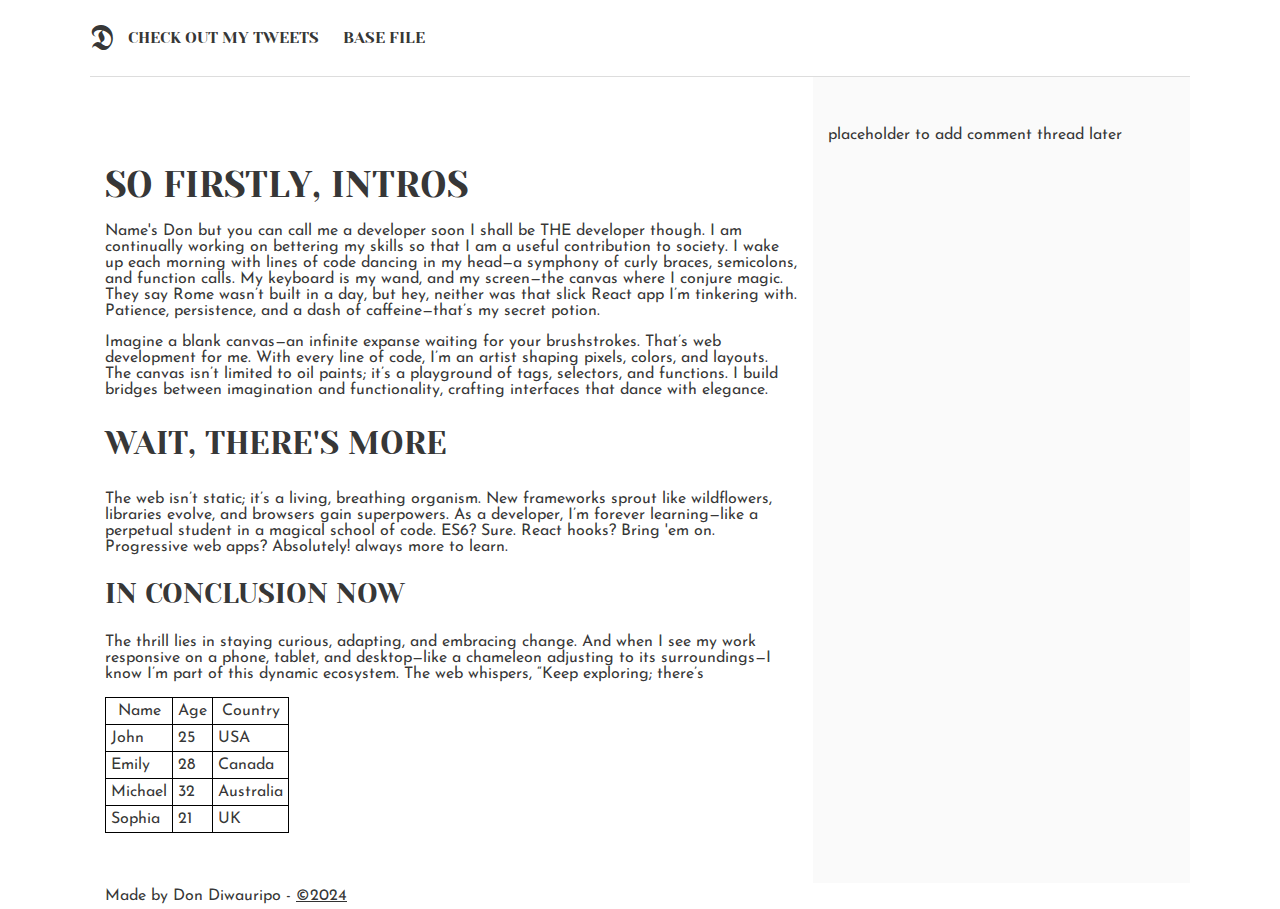
<file: index.html>
<!DOCTYPE html>
<html lang="en">

<head>
    <meta charset="UTF-8">
    <meta name="viewport" content="width=device-width, initial-scale=1.0">
    <title>I love Web Dev(Basic CSS)</title>
    <link rel="stylesheet" href="css_basic/base.css">
    <link rel="stylesheet" href="css_basic/styles.css">

    <style>
        table, th, td {
            border: 1px solid black;
            border-collapse: collapse;
            padding: 5px;
        }
    </style>
</head>

<body class="works_on_smartphone">
    <header>
        <ul>
            <ul>
                <li class="logo">&#120175;</li>
                <li>
                    <a href="index.html">CHECK OUT MY TWEETS</a>
                </li>
                <li>
                    <a href="base.html">BASE FILE</a>
                </li>
            </ul>
        </ul>
    </header>
    <main>
        <article>
            <a href="https://i.ibb.co/gTDZZT8/ALX-Logo-07.png" title="ALX Logo"></a>
            <h1>SO FIRSTLY, INTROS</h1>
            <p>Name's Don but you can call me a developer soon I shall be THE developer though. I am continually working
                on
                bettering my skills so that I am a useful contribution to society. I wake up each morning with lines of
                code
                dancing
                in my head—a symphony of curly braces, semicolons, and function calls. My keyboard is my wand, and my
                screen—the
                canvas where I conjure magic. They say Rome wasn’t built in a day, but hey, neither was that slick React
                app
                I’m
                tinkering with. Patience, persistence, and a dash of caffeine—that’s my secret potion.</p>

            <p>Imagine a blank canvas—an infinite expanse waiting for your brushstrokes. That’s web development for me.
                With
                every
                line of code, I’m an artist shaping pixels, colors, and layouts. The canvas isn’t limited to oil paints;
                it’s a
                playground of tags, selectors, and functions. I build bridges between imagination and functionality,
                crafting
                interfaces that dance with elegance.</p>

            <h2>WAIT, THERE'S MORE</h2><br>
            <p>The web isn’t static; it’s a living, breathing organism. New frameworks sprout like wildflowers,
                libraries
                evolve,
                and browsers gain superpowers. As a developer, I’m forever learning—like a perpetual student in a
                magical
                school of
                code. ES6? Sure. React hooks? Bring 'em on. Progressive web apps? Absolutely!
                always more to learn.</p>

            <h3>IN CONCLUSION NOW</h3><br>
            <p>
                The thrill lies in staying curious,
                adapting, and embracing change. And when I see my work responsive on a phone, tablet, and desktop—like a
                chameleon
                adjusting to its surroundings—I know I’m part of this dynamic ecosystem. The web whispers, “Keep
                exploring;
                there’s
            </p>
            <table>
                <thead>
                    <th>
                        Name
                    </th>
                    <th>
                        Age
                    </th>
                    <th>
                        Country
                    </th>
                </thead>
                <tbody>
                    <tr>
                        <td>John</td>
                        <td>25</td>
                        <td>USA</td>
                    </tr>
                    <tr>
                        <td>Emily</td>
                        <td>28</td>
                        <td>Canada</td>
                    </tr>
                    <tr>
                        <td>Michael</td>
                        <td>32</td>
                        <td>Australia</td>
                    </tr>
                    <tr>
                        <td>Sophia</td>
                        <td>21</td>
                        <td>UK</td>
                    </tr>
                </tbody>
            </table>
        </article>
        <aside>
            placeholder to add comment thread later
        </aside>
    </main>
    <footer>
        Made by Don Diwauripo - <a href="don.co.zw" target="_blank">&copy;2024</a>
    </footer>
</body>

</html>
</file>
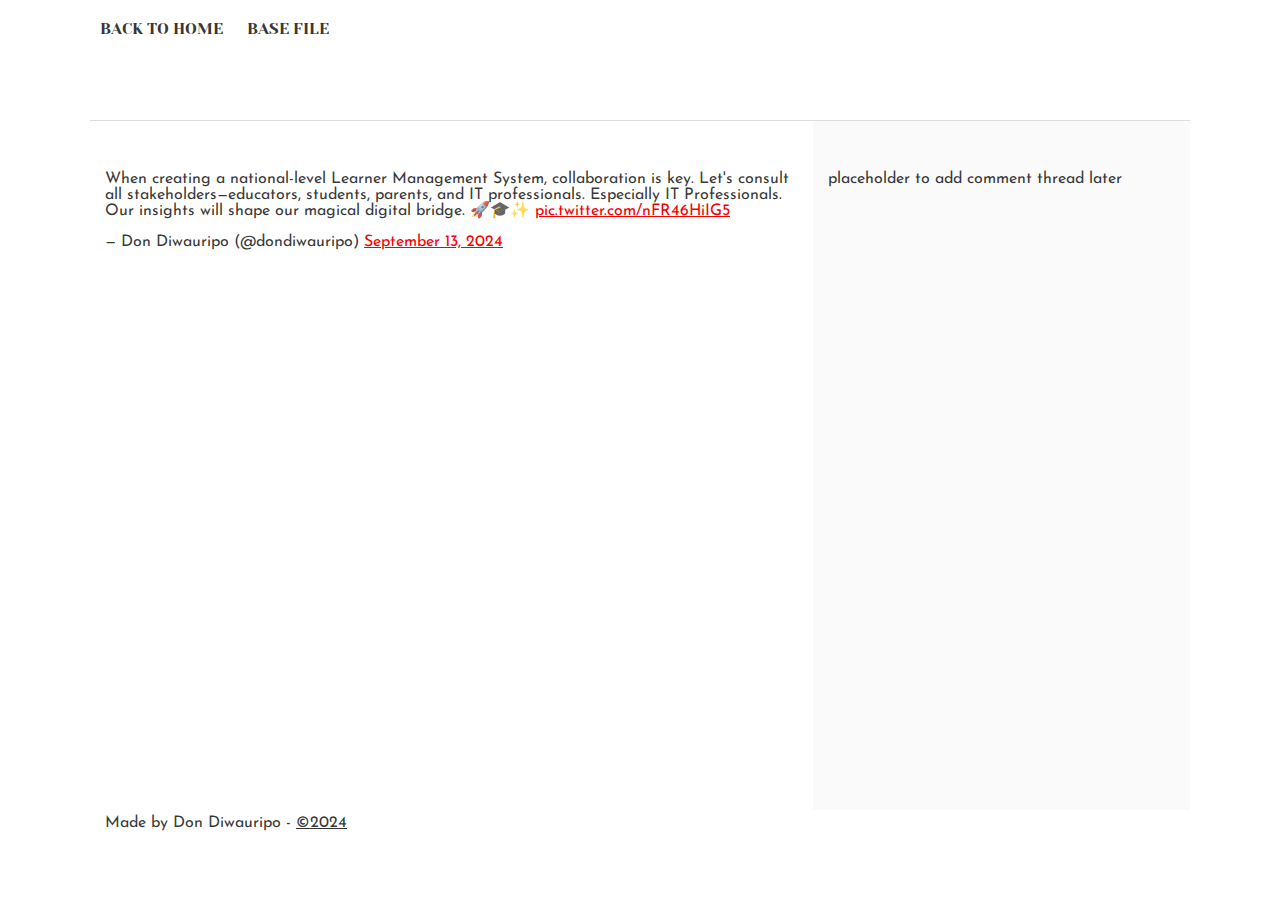
<file: tweets.html>
<!DOCTYPE html>
<html lang="en">

<head>
    <meta charset="UTF-8">
    <meta name="viewport" content="width=device-width, initial-scale=1.0">
    <title>Tweets File</title>
    <link rel="stylesheet" href="css_basic/base.css">
    <link rel="stylesheet" href="css_basic/styles.css">
</head>

<body>
    <header>
        <ul>
            <li>
                <a href="index.html">BACK TO HOME</a>
            </li>
            <li>
                <a href="base.html">BASE FILE</a>
            </li>
        </ul>
    </header>
    <main>
        <article>
            <blockquote class="twitter-tweet">
                <p lang="en" dir="ltr">When creating a national-level Learner Management System, collaboration is key.
                    Let&#39;s
                    consult all stakeholders—educators, students, parents, and IT professionals. Especially IT
                    Professionals.
                    Our insights will shape our magical digital bridge. 🚀🎓✨ <a
                        href="https://t.co/nFR46HiIG5">pic.twitter.com/nFR46HiIG5</a></p>&mdash; Don Diwauripo
                (@dondiwauripo)
                <a href="https://twitter.com/dondiwauripo/status/1834584379433066651?ref_src=twsrc%5Etfw">September 13,
                    2024</a>
            </blockquote>
        </article>
        <aside>
            placeholder to add comment thread later
        </aside>
    </main>
    <footer>
        Made by Don Diwauripo - <a href="don.co.zw" target="_blank">&copy;2024</a>
        <script async src="https://platform.twitter.com/widgets.js" charset="utf-8"></script>
    </footer>
</body>

</html>
</file>
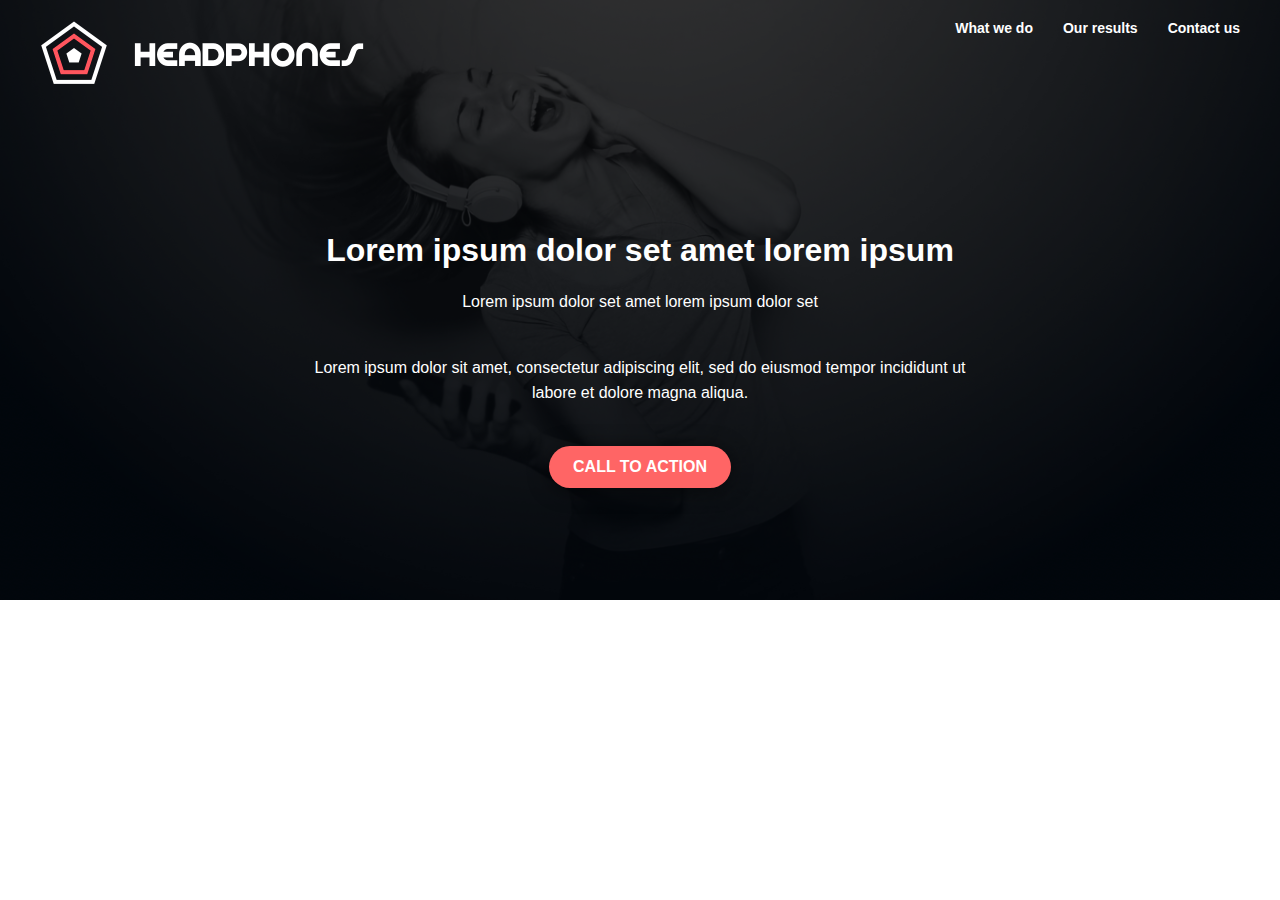
<file: headphones/0-index.html>
<!DOCTYPE html>
<html lang="en">

<head>
    <meta charset="UTF-8">
    <meta name="viewport" content="width=device-width, initial-scale=1.0">
    <title>Document</title>
    <link rel="stylesheet" href="0-styles.css">
</head>

<body>

    <section class="hero">
        <div class="hero-background">
            <img class="hero-image" src="images/headphones_hero_1.jpg" alt="Hero Background Image">
            <div class="hero-overlay"></div>
        </div>

        <div class="hero-content">
            <h1>Lorem ipsum dolor set amet lorem ipsum</h1>
            <p>Lorem ipsum dolor set amet lorem ipsum dolor set</p>
            <p>Lorem ipsum dolor sit amet, consectetur adipiscing elit, sed do eiusmod tempor incididunt ut labore et
                dolore magna aliqua.</p>
            <a href="#" class="btn-cta">CALL TO ACTION</a>
        </div>

        <header class="hero-header">
            <div class="logo">
                <img src="images/logo_headphones.png" alt="Logo Icon">
            </div>
            <nav class="hero-nav">
                <a href="#whatwedo">What we do</a>
                <a href="#ourresults">Our results</a>
                <a href="#contactus">Contact us</a>
            </nav>
        </header>
    </section>
</body>
</html>
</file>
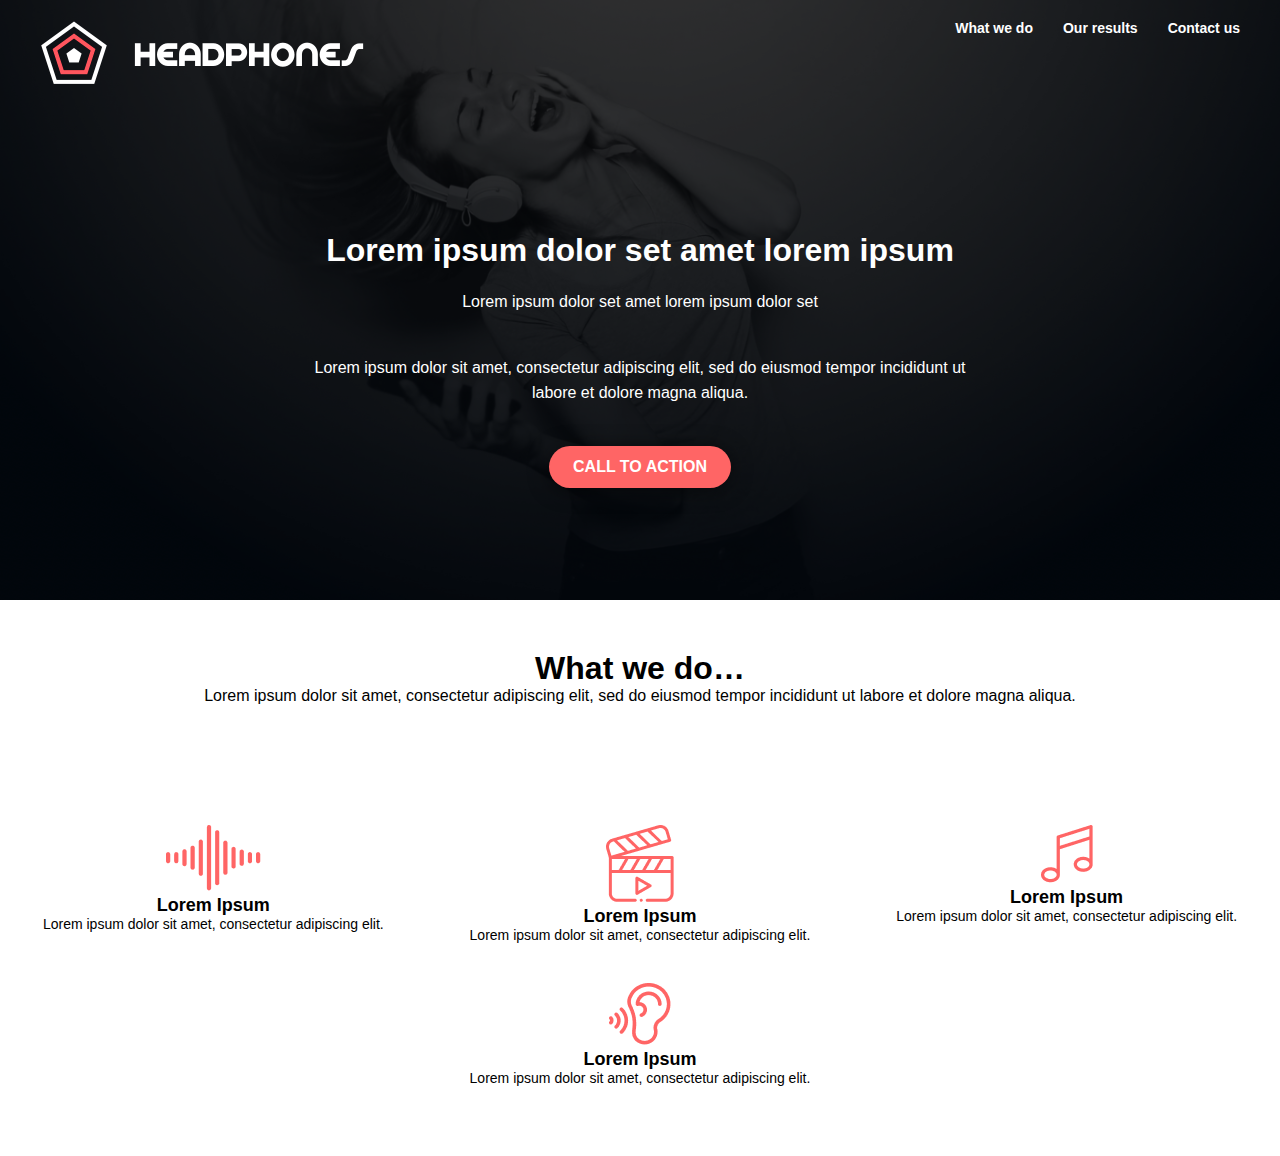
<file: headphones/1-index.html>
<!DOCTYPE html>
<html lang="en">

<head>
    <meta charset="UTF-8">
    <meta name="viewport" content="width=device-width, initial-scale=1.0">
    <title>Document</title>
    <link rel="stylesheet" href="1-styles.css">
</head>

<body>

    <section class="hero">
        <div class="hero-background">
            <img class="hero-image" src="images/headphones_hero_1.jpg" alt="Hero Background Image">
            <div class="hero-overlay"></div>
        </div>

        <div class="hero-content">
            <h1>Lorem ipsum dolor set amet lorem ipsum</h1>
            <p>Lorem ipsum dolor set amet lorem ipsum dolor set</p>
            <p>Lorem ipsum dolor sit amet, consectetur adipiscing elit, sed do eiusmod tempor incididunt ut labore et
                dolore magna aliqua.</p>
            <a href="#" class="btn-cta">CALL TO ACTION</a>
        </div>

        <header class="hero-header">
            <div class="logo">
                <img src="images/logo_headphones.png" alt="Logo Icon">
            </div>
            <nav class="hero-nav">
                <a href="#whatwedo">What we do</a>
                <a href="#ourresults">Our results</a>
                <a href="#contactus">Contact us</a>
            </nav>
        </header>
    </section>

    <!-- What We Do Section -->
    <section class="what-we-do">
        <h2>What we do…</h2>
        <p>Lorem ipsum dolor sit amet, consectetur adipiscing elit, sed do eiusmod tempor incididunt ut labore et dolore
            magna aliqua.</p>
    </section>

    <!-- Icons Section -->
    <section class="icons-section">
        <div class="icon">
            <img src="images/sound-frecuency.png" alt="Sound Frequency Icon">
            <h3>Lorem Ipsum</h3>
            <p>Lorem ipsum dolor sit amet, consectetur adipiscing elit.</p>
        </div>
        <div class="icon">
            <img src="images/video.png" alt="Video Icon">
            <h3>Lorem Ipsum</h3>
            <p>Lorem ipsum dolor sit amet, consectetur adipiscing elit.</p>
        </div>
        <div class="icon">
            <img src="images/music.png" alt="Music Icon">
            <h3>Lorem Ipsum</h3>
            <p>Lorem ipsum dolor sit amet, consectetur adipiscing elit.</p>
        </div>
        <div class="icon">
            <img src="images/hearing.png" alt="Hearing Icon">
            <h3>Lorem Ipsum</h3>
            <p>Lorem ipsum dolor sit amet, consectetur adipiscing elit.</p>
        </div>
    </section>
</body>
</html>
</file>
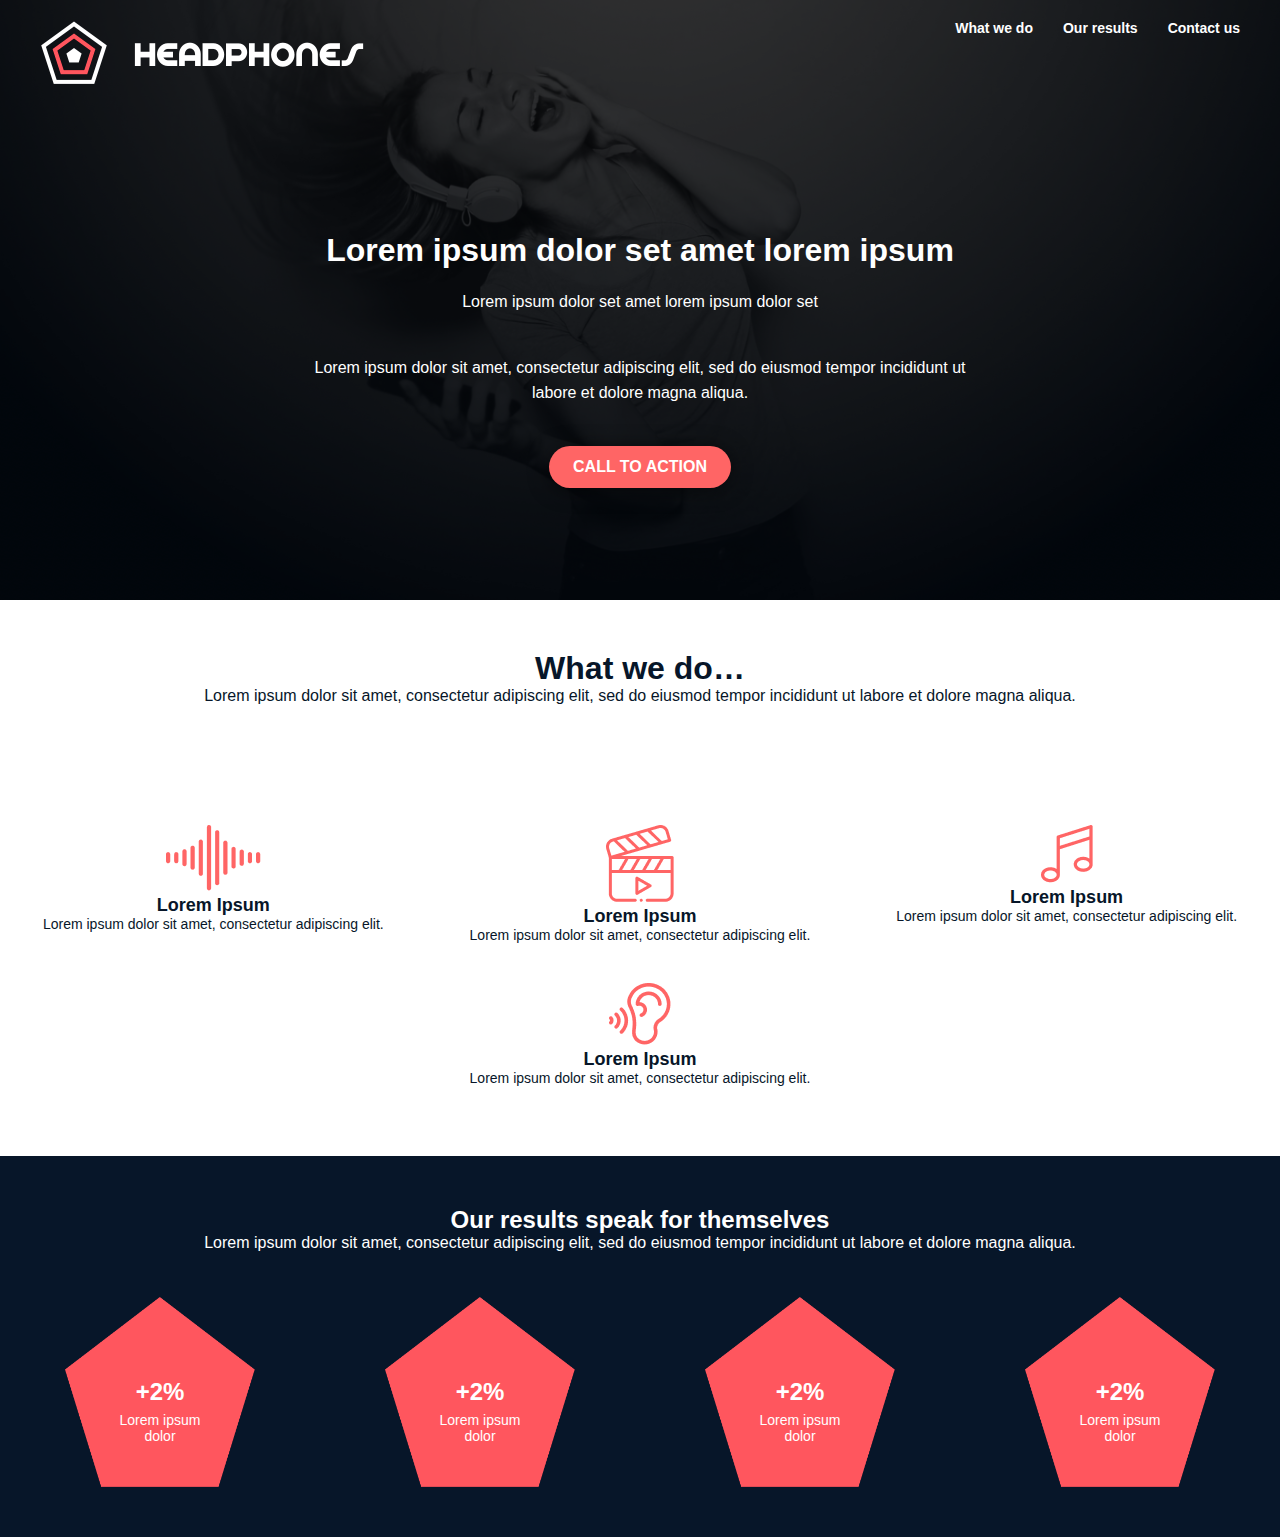
<file: headphones/2-index.html>
<!DOCTYPE html>
<html lang="en">

<head>
    <meta charset="UTF-8">
    <meta name="viewport" content="width=device-width, initial-scale=1.0">
    <title>Document</title>
    <link rel="stylesheet" href="2-styles.css">
</head>

<body>

    <section class="hero">
        <div class="hero-background">
            <img class="hero-image" src="images/headphones_hero_1.jpg" alt="Hero Background Image">
            <div class="hero-overlay"></div>
        </div>

        <div class="hero-content">
            <h1>Lorem ipsum dolor set amet lorem ipsum</h1>
            <p>Lorem ipsum dolor set amet lorem ipsum dolor set</p>
            <p>Lorem ipsum dolor sit amet, consectetur adipiscing elit, sed do eiusmod tempor incididunt ut labore et
                dolore magna aliqua.</p>
            <a href="#" class="btn-cta">CALL TO ACTION</a>
        </div>

        <header class="hero-header">
            <div class="logo">
                <img src="images/logo_headphones.png" alt="Logo Icon">
            </div>
            <nav class="hero-nav">
                <a href="#whatwedo">What we do</a>
                <a href="#ourresults">Our results</a>
                <a href="#contactus">Contact us</a>
            </nav>
        </header>
    </section>

    <!-- What We Do Section -->
    <section class="what-we-do">
        <h2>What we do…</h2>
        <p>Lorem ipsum dolor sit amet, consectetur adipiscing elit, sed do eiusmod tempor incididunt ut labore et dolore
            magna aliqua.</p>
    </section>

    <!-- Icons Section -->
    <section class="icons-section">
        <div class="icon">
            <img src="images/sound-frecuency.png" alt="Sound Frequency Icon">
            <h3>Lorem Ipsum</h3>
            <p>Lorem ipsum dolor sit amet, consectetur adipiscing elit.</p>
        </div>
        <div class="icon">
            <img src="images/video.png" alt="Video Icon">
            <h3>Lorem Ipsum</h3>
            <p>Lorem ipsum dolor sit amet, consectetur adipiscing elit.</p>
        </div>
        <div class="icon">
            <img src="images/music.png" alt="Music Icon">
            <h3>Lorem Ipsum</h3>
            <p>Lorem ipsum dolor sit amet, consectetur adipiscing elit.</p>
        </div>
        <div class="icon">
            <img src="images/hearing.png" alt="Hearing Icon">
            <h3>Lorem Ipsum</h3>
            <p>Lorem ipsum dolor sit amet, consectetur adipiscing elit.</p>
        </div>
    </section>

    <!-- Results Section -->
    <section class="results-section">
        <h2>Our results speak for themselves</h2>
        <p>Lorem ipsum dolor sit amet, consectetur adipiscing elit, sed do eiusmod tempor incididunt ut labore et dolore
            magna aliqua.</p>
        <div class="result-pentagons">
            <div class="pentagon">
                <img src="images/pentagone.png" alt="Pentagon 1"> 
                <div class="text-container">
                    <h3>+2%</h3>
                    <p>Lorem ipsum dolor</p>
                </div>
            </div>
            <div class="pentagon">
                <img src="images/pentagone.png" alt="Pentagon 1"> 
                <div class="text-container">
                    <h3>+2%</h3>
                    <p>Lorem ipsum dolor</p>
                </div>
            </div>
            <div class="pentagon">
                <img src="images/pentagone.png" alt="Pentagon 1">
                <div class="text-container">
                    <h3>+2%</h3>
                    <p>Lorem ipsum dolor</p>
                </div>
            </div>
            <div class="pentagon">
                <img src="images/pentagone.png" alt="Pentagon 1"> 
                <div class="text-container">
                    <h3>+2%</h3>
                    <p>Lorem ipsum dolor</p>
                </div>
            </div>
        </div>
    </section>
</body>
</html>
</file>
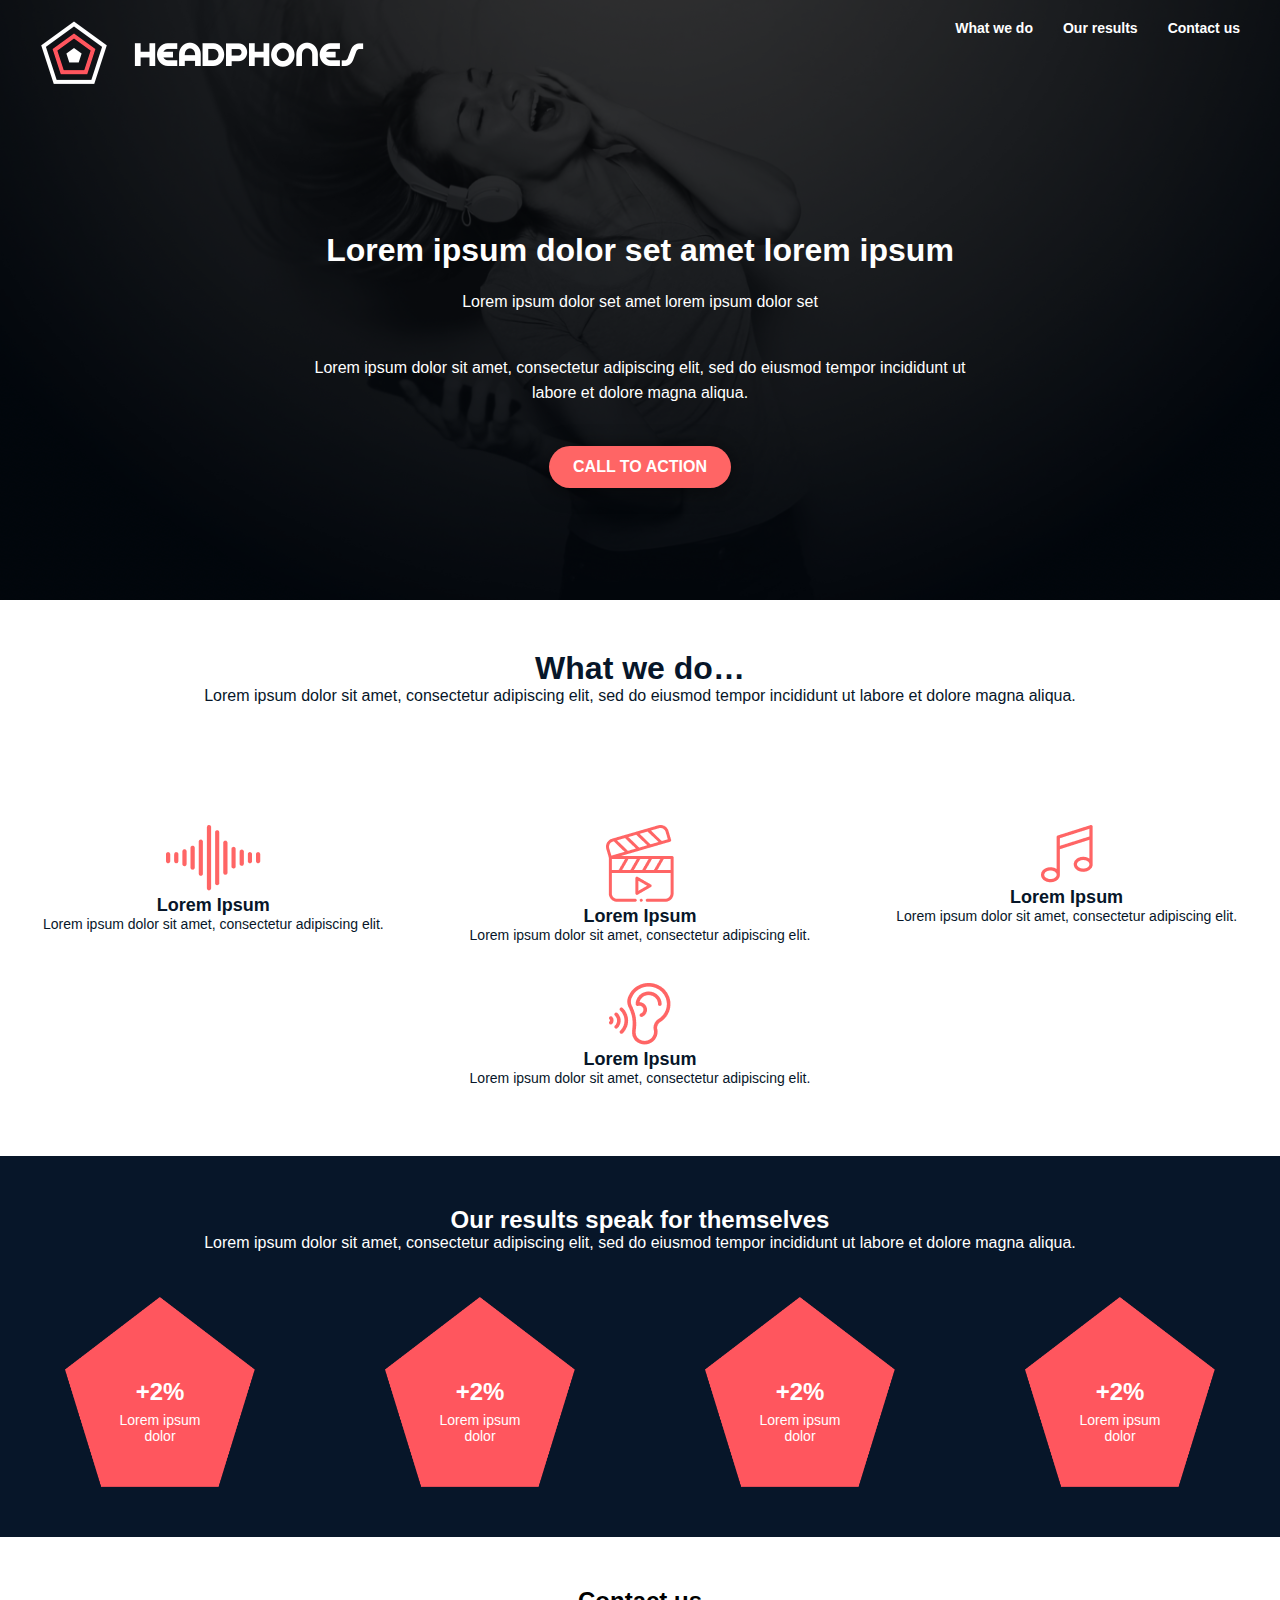
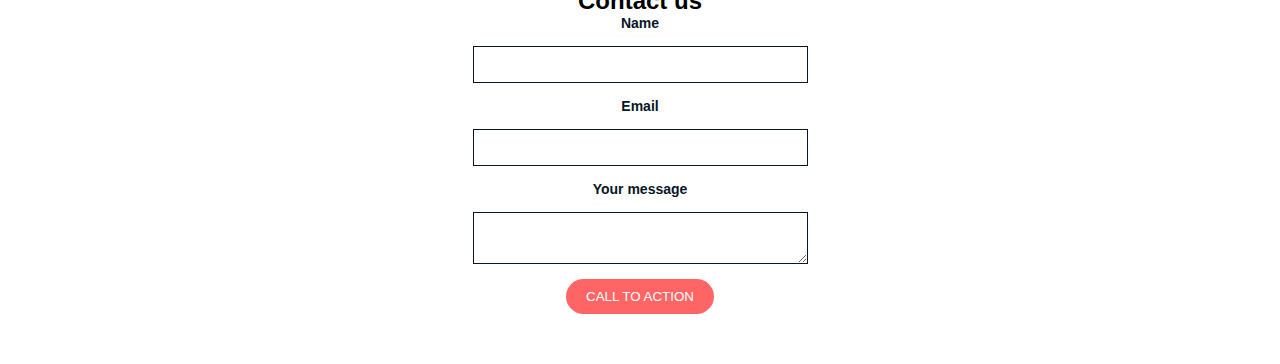
<file: headphones/3-index.html>
<!DOCTYPE html>
<html lang="en">

<head>
    <meta charset="UTF-8">
    <meta name="viewport" content="width=device-width, initial-scale=1.0">
    <title>Document</title>
    <link rel="stylesheet" href="3-styles.css">
</head>

<body>

    <section class="hero">
        <div class="hero-background">
            <img class="hero-image" src="images/headphones_hero_1.jpg" alt="Hero Background Image">
            <div class="hero-overlay"></div>
        </div>

        <div class="hero-content">
            <h1>Lorem ipsum dolor set amet lorem ipsum</h1>
            <p>Lorem ipsum dolor set amet lorem ipsum dolor set</p>
            <p>Lorem ipsum dolor sit amet, consectetur adipiscing elit, sed do eiusmod tempor incididunt ut labore et
                dolore magna aliqua.</p>
            <a href="#" class="btn-cta">CALL TO ACTION</a>
        </div>

        <header class="hero-header">
            <div class="logo">
                <img src="images/logo_headphones.png" alt="Logo Icon">
            </div>
            <nav class="hero-nav">
                <a href="#whatwedo">What we do</a>
                <a href="#ourresults">Our results</a>
                <a href="#contactus">Contact us</a>
            </nav>
        </header>
    </section>

    <!-- What We Do Section -->
    <section class="what-we-do">
        <h2>What we do…</h2>
        <p>Lorem ipsum dolor sit amet, consectetur adipiscing elit, sed do eiusmod tempor incididunt ut labore et dolore
            magna aliqua.</p>
    </section>

    <!-- Icons Section -->
    <section class="icons-section">
        <div class="icon">
            <img src="images/sound-frecuency.png" alt="Sound Frequency Icon">
            <h3>Lorem Ipsum</h3>
            <p>Lorem ipsum dolor sit amet, consectetur adipiscing elit.</p>
        </div>
        <div class="icon">
            <img src="images/video.png" alt="Video Icon">
            <h3>Lorem Ipsum</h3>
            <p>Lorem ipsum dolor sit amet, consectetur adipiscing elit.</p>
        </div>
        <div class="icon">
            <img src="images/music.png" alt="Music Icon">
            <h3>Lorem Ipsum</h3>
            <p>Lorem ipsum dolor sit amet, consectetur adipiscing elit.</p>
        </div>
        <div class="icon">
            <img src="images/hearing.png" alt="Hearing Icon">
            <h3>Lorem Ipsum</h3>
            <p>Lorem ipsum dolor sit amet, consectetur adipiscing elit.</p>
        </div>
    </section>

    <!-- Results Section -->
    <section class="results-section">
        <h2>Our results speak for themselves</h2>
        <p>Lorem ipsum dolor sit amet, consectetur adipiscing elit, sed do eiusmod tempor incididunt ut labore et dolore
            magna aliqua.</p>
        <div class="result-pentagons">
            <div class="pentagon">
                <img src="images/pentagone.png" alt="Pentagon 1"> 
                <div class="text-container">
                    <h3>+2%</h3>
                    <p>Lorem ipsum dolor</p>
                </div>
            </div>
            <div class="pentagon">
                <img src="images/pentagone.png" alt="Pentagon 1"> 
                <div class="text-container">
                    <h3>+2%</h3>
                    <p>Lorem ipsum dolor</p>
                </div>
            </div>
            <div class="pentagon">
                <img src="images/pentagone.png" alt="Pentagon 1">
                <div class="text-container">
                    <h3>+2%</h3>
                    <p>Lorem ipsum dolor</p>
                </div>
            </div>
            <div class="pentagon">
                <img src="images/pentagone.png" alt="Pentagon 1"> 
                <div class="text-container">
                    <h3>+2%</h3>
                    <p>Lorem ipsum dolor</p>
                </div>
            </div>
        </div>
    </section>

    <!-- Contact Us Section -->
    <section class="contact-us">
        <h2>Contact us</h2>
        <form>
            <label for="name">Name</label>
            <input type="text" id="name" name="name">
            <label for="email">Email</label>
            <input type="email" id="email" name="email">
            <label for="message">Your message</label>
            <textarea id="message" name="message"></textarea>
            <button type="submit">CALL TO ACTION</button>
        </form>
    </section>

</body>
</html>
</file>
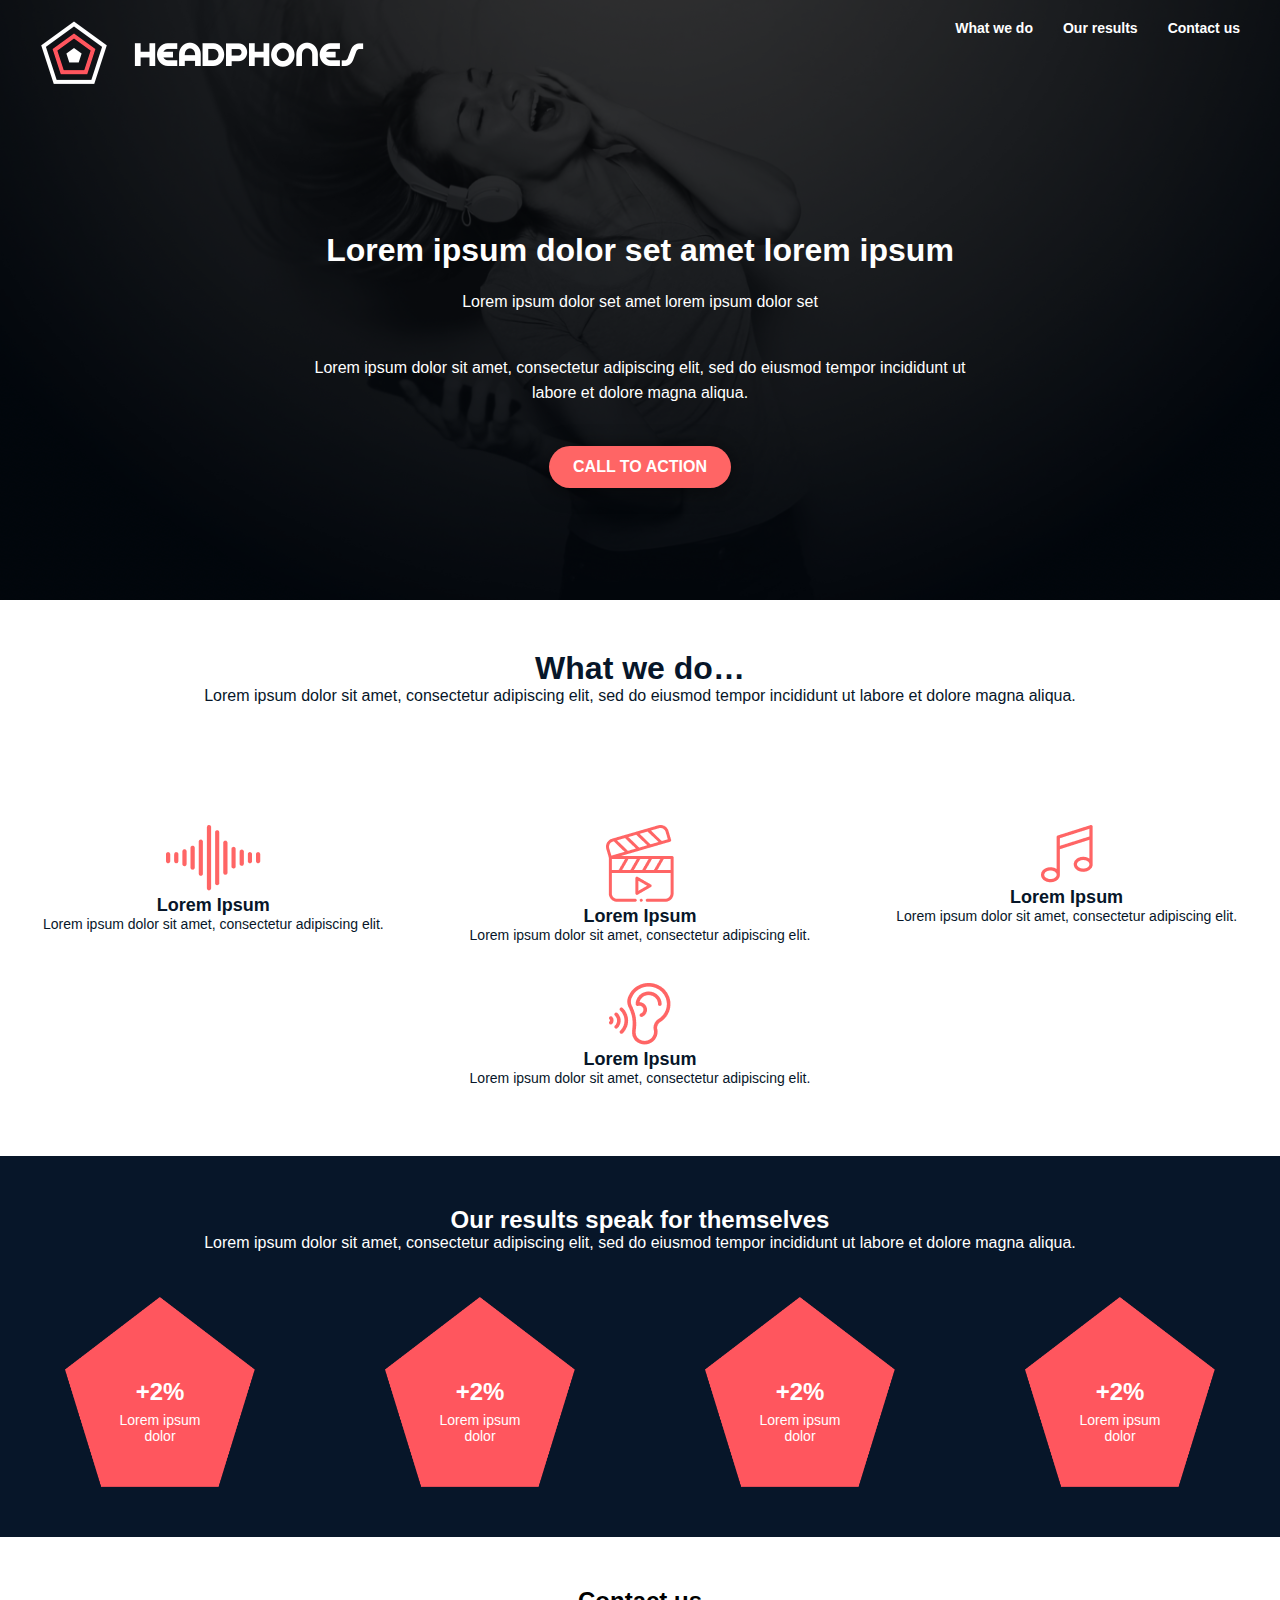
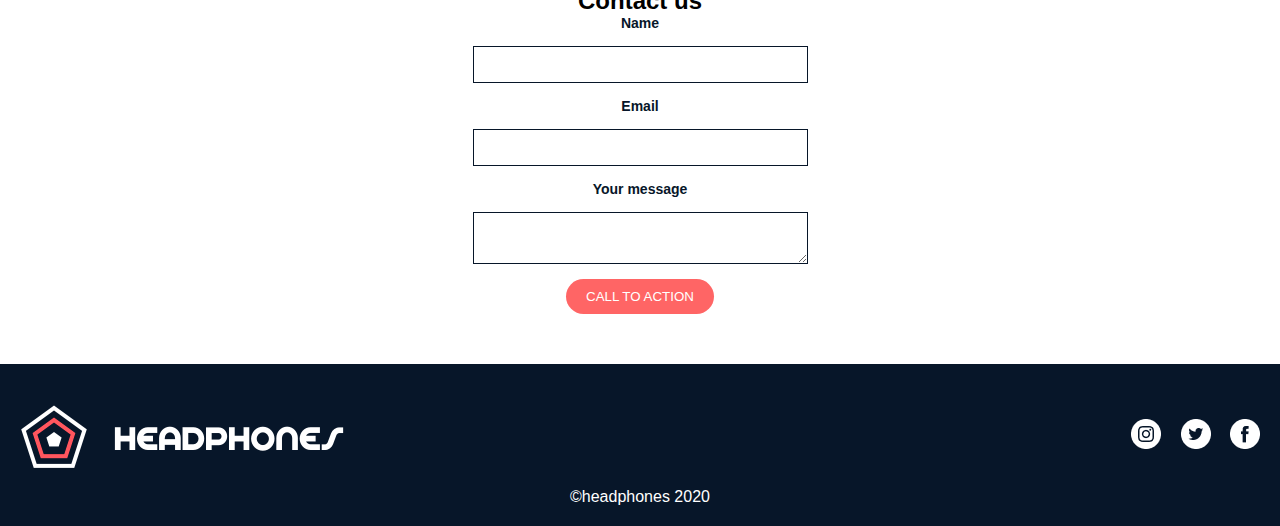
<file: headphones/4-index.html>
<!DOCTYPE html>
<html lang="en">

<head>
    <meta charset="UTF-8">
    <meta name="viewport" content="width=device-width, initial-scale=1.0">
    <title>Document</title>
    <link rel="stylesheet" href="4-styles.css">
</head>

<body>

    <section class="hero">
        <div class="hero-background">
            <img class="hero-image" src="images/headphones_hero_1.jpg" alt="Hero Background Image">
            <div class="hero-overlay"></div>
        </div>

        <div class="hero-content">
            <h1>Lorem ipsum dolor set amet lorem ipsum</h1>
            <p>Lorem ipsum dolor set amet lorem ipsum dolor set</p>
            <p>Lorem ipsum dolor sit amet, consectetur adipiscing elit, sed do eiusmod tempor incididunt ut labore et
                dolore magna aliqua.</p>
            <a href="#" class="btn-cta">CALL TO ACTION</a>
        </div>

        <header class="hero-header">
            <div class="logo">
                <img src="images/logo_headphones.png" alt="Logo Icon">
            </div>
            <nav class="hero-nav">
                <a href="#whatwedo">What we do</a>
                <a href="#ourresults">Our results</a>
                <a href="#contactus">Contact us</a>
            </nav>
        </header>
    </section>

    <!-- What We Do Section -->
    <section class="what-we-do">
        <h2>What we do…</h2>
        <p>Lorem ipsum dolor sit amet, consectetur adipiscing elit, sed do eiusmod tempor incididunt ut labore et dolore
            magna aliqua.</p>
    </section>

    <!-- Icons Section -->
    <section class="icons-section">
        <div class="icon">
            <img src="images/sound-frecuency.png" alt="Sound Frequency Icon">
            <h3>Lorem Ipsum</h3>
            <p>Lorem ipsum dolor sit amet, consectetur adipiscing elit.</p>
        </div>
        <div class="icon">
            <img src="images/video.png" alt="Video Icon">
            <h3>Lorem Ipsum</h3>
            <p>Lorem ipsum dolor sit amet, consectetur adipiscing elit.</p>
        </div>
        <div class="icon">
            <img src="images/music.png" alt="Music Icon">
            <h3>Lorem Ipsum</h3>
            <p>Lorem ipsum dolor sit amet, consectetur adipiscing elit.</p>
        </div>
        <div class="icon">
            <img src="images/hearing.png" alt="Hearing Icon">
            <h3>Lorem Ipsum</h3>
            <p>Lorem ipsum dolor sit amet, consectetur adipiscing elit.</p>
        </div>
    </section>

    <!-- Results Section -->
    <section class="results-section">
        <h2>Our results speak for themselves</h2>
        <p>Lorem ipsum dolor sit amet, consectetur adipiscing elit, sed do eiusmod tempor incididunt ut labore et dolore
            magna aliqua.</p>
        <div class="result-pentagons">
            <div class="pentagon">
                <img src="images/pentagone.png" alt="Pentagon 1"> 
                <div class="text-container">
                    <h3>+2%</h3>
                    <p>Lorem ipsum dolor</p>
                </div>
            </div>
            <div class="pentagon">
                <img src="images/pentagone.png" alt="Pentagon 1"> 
                <div class="text-container">
                    <h3>+2%</h3>
                    <p>Lorem ipsum dolor</p>
                </div>
            </div>
            <div class="pentagon">
                <img src="images/pentagone.png" alt="Pentagon 1">
                <div class="text-container">
                    <h3>+2%</h3>
                    <p>Lorem ipsum dolor</p>
                </div>
            </div>
            <div class="pentagon">
                <img src="images/pentagone.png" alt="Pentagon 1"> 
                <div class="text-container">
                    <h3>+2%</h3>
                    <p>Lorem ipsum dolor</p>
                </div>
            </div>
        </div>
    </section>

    <!-- Contact Us Section -->
    <section class="contact-us">
        <h2>Contact us</h2>
        <form>
            <label for="name">Name</label>
            <input type="text" id="name" name="name">
            <label for="email">Email</label>
            <input type="email" id="email" name="email">
            <label for="message">Your message</label>
            <textarea id="message" name="message"></textarea>
            <button type="submit">CALL TO ACTION</button>
        </form>
    </section>

    <!-- Footer Section -->
    <footer>
        <div class="footer-content">
            <div class="logo">
                <img src="images/logo_headphones.png" alt="Logo">
            </div>
            <div class="social-icons">
                <img src="images/social/Instagram_White.png" alt="Instagram Icon">
                <img src="images/social/Twitter_White.png" alt="Twitter Icon">
                <img src="images/social/Facebook_White.png" alt="Facebook Icon">
            </div>
        </div>
        <p>©headphones 2020</p>
    </footer>
</body>
</html>
</file>
<file: css_basic/base.css>
/* Importing webfonts */
/* (If you're learning CSS, you should disregard that) */

@import url(https://fonts.googleapis.com/css?family=Yeseva+One);
@import url(https://fonts.googleapis.com/css?family=Josefin+Sans:400,700,700italic,400italic);


/* CSS reset rules */

html, body {
	height: 100%;
	min-height: 100%;
}
html, body, div, span, applet, object, iframe,
h1, h2, h3, h4, h5, h6, p, blockquote, pre,
a, abbr, acronym, address, big, cite, code,
del, dfn, img, ins, kbd, q, s, samp,
small, strike, sub, sup, tt, var,
b, u, i, center,
dl, dt, dd,
fieldset, form, label, legend,
table, caption, tbody, tfoot, thead, tr, th, td,
article, aside, canvas, details, embed, 
figure, figcaption, footer, header, hgroup, 
menu, nav, output, ruby, section, summary,
time, mark, audio, video {
	margin: 0;
	padding: 0;
	border: 0;
	font-size: 100%;
	font: inherit;
	vertical-align: baseline;
}
/* HTML5 display-role reset for older browsers */
article, aside, details, figcaption, figure, 
footer, header, hgroup, menu, nav, section {
	display: block;
}
body {
	line-height: 1;
}
blockquote, q {
	quotes: none;
}
blockquote:before, blockquote:after,
q:before, q:after {
	content: '';
	content: none;
}
table {
	border-collapse: collapse;
	border-spacing: 0;
}


/* Fonts and colors */

body {
	font-family: 'Josefin Sans', serif;
	color: rgba(0, 0, 0, 0.8);
}
h1, h2, h3, h4, h5, h6, header {
	font-family: 'Yeseva One', sans-serif;
}
article {
}
header {
	border-bottom: 1px solid rgb(221,221,221);
	transition: border-bottom-color 1s ease;
}
header a {
	color: rgba(0, 0, 0, 0.8);
}
aside {
	background: #FAFAFA;
}
aside p {
	border: 1px solid #bbb;
	background: #ddd;
	color: black;
}
footer a {
	color: rgba(0, 0, 0, 0.8);
}
a {
	color: #F80002;
}


/* Positioning and margins */

@media (min-width: 1100px) {
	body {
		width: 1100px;
		margin: 0 auto;
	}
}

article {
	padding: 50px 15px;
}
article > *:first-child {
	margin-top: 0;
}
aside {
	padding: 50px 15px;
}
header .right {
	float: right;
	margin: 0 10px 15px;
}


/* Header */
header {
	padding: 20px 0;
	height: 80px;
}
header ul {
	list-style: none;
	margin: 0;
	padding: 0;
}
header li {
	display: inline;
	vertical-align:middle;
}
header li:first-child {
	margin: 0;
}
header li a {
	margin: 0 10px;
}
header li.logo {
	font-size: 36px;
}
header a {
	text-decoration: none;
}


/* Aside */

aside p {
	border-radius: 10px;
	padding: 20px 20px;
}


/* Footer */

footer {
	padding: 5px 15px;
	height: 80px;
}


/* Text styles and margins */

p {
	margin-bottom: 15px;
}
h1 {
	font-size: 36px;
	margin: 40px 0 20px;
}
h2 {
	font-size: 32px;
	margin: 30px 0 15px;
}
h3 {
	font-size: 28px;
	margin: 25px 0 10px;
}
h4 {
	font-size: 20px;
	font-weight: bold;
	margin: 20px 0 10px;
}
h5 {
	font-size: 18px;
	font-weight: bold;
	margin: 15px 0 10px;
}
h6 {
	font-weight: bold;
	margin: 5px 0;
}

@media (max-width: 800px) {
  body.works_on_smartphone {
  	display: block;
  }
  body.works_on_smartphone main {
  	display: block;
  }
  header .right {
  	float: none;
  }
}
</file>
<file: css_basic/styles.css>
body, main {
    display: flex;
}

body {
    flex-direction: column;
}

main {
    flex-direction: row;
    flex: auto;
}

article {
    flex: 2;
    overflow-y: auto;
}

aside {
    flex: 1;
    overflow-y: auto;
}
</file>
<file: headphones/0-styles.css>
/* Container to center content */
.container {
    max-width: var(--max-width);
    margin: 0 auto;
    padding: 0 15px;
}

/* Links hover effect */
a:hover, a:active {
    color: var(--primary-color);
}

/* Responsive Styles */
@media screen and (max-width: 480px) {
    .icons-section, .result-pentagons {
        flex-direction: column;
        align-items: center;
    }

    .nav-menu {
        flex-direction: column;
        gap: 10px;
    }
}

/* General Styles */
* {
    margin: 0;
    padding: 0;
    box-sizing: border-box;
}

body {
    font-family: 'Source Sans Pro', sans-serif;
}

/* Hero Section */
.hero {
    position: relative;
    width: 100%;
    height: 600px;
    overflow: hidden;
    display: flex;
    flex-direction: column;
    justify-content: center;
    align-items: center;
    color: white;
}

.hero-background {
    position: absolute;
    width: 100%;
    height: 100%;
    overflow: hidden;
}

.hero-image {
    width: 100%;
    height: 100%;
    object-fit: cover;
    position: absolute;
    top: 0;
    left: 0;
}

.hero-overlay {
    position: absolute;
    width: 100%;
    height: 100%;
    background: linear-gradient(0deg, black 0%, black 100%),
                radial-gradient(circle, rgba(41, 48, 60, 0) 0%, #071629 100%);
    opacity: 0.7;
}

/* Hero Content */
.hero-content {
    position: relative;
    text-align: center;
    z-index: 2;
    max-width: 700px;
    padding: 0 20px;
}

.hero-content h1 {
    font-size: 32px;
    font-weight: 700;
    margin-top: 120px;
    margin-bottom: 20px;
}

.hero-content p {
    font-size: 16px;
    font-weight: 400;
    line-height: 1.6;
    margin-bottom: 40px;
}

.btn-cta {
    display: inline-block;
    padding: 12px 24px;
    background-color: #FF6565;
    color: white;
    font-weight: 700;
    text-decoration: none;
    border-radius: 22px;
    box-shadow: 0px 2px 20px rgba(0, 0, 0, 0.5);
    transition: background-color 0.3s;
}

.btn-cta:hover {
    background-color: #FF3B3B;
}

/* Hero Header (Logo and Navigation) */
.hero-header {
    position: absolute;
    top: 20px;
    width: 100%;
    display: flex;
    justify-content: space-between;
    padding: 0 40px;
    z-index: 3;
}

.logo {
    display: flex;
    align-items: center;
}

.logo img {
    width: 100%;
    height: 100%;
    margin-right: 10px;
}

.hero-nav {
    display: flex;
    gap: 30px;
}

.hero-nav a {
    color: white;
    font-size: 14px;
    font-weight: 700;
    text-decoration: none;
    transition: color 0.3s;
}

.hero-nav a:hover {
    color: #FF6565;
}
</file>
<file: headphones/1-styles.css>
/* Container to center content */
.container {
    max-width: var(--max-width);
    margin: 0 auto;
    padding: 0 15px;
}

/* Links hover effect */
a:hover, a:active {
    color: var(--primary-color);
}

/* Responsive Styles */
@media screen and (max-width: 480px) {
    .icons-section, .result-pentagons {
        flex-direction: column;
        align-items: center;
    }

    .nav-menu {
        flex-direction: column;
        gap: 10px;
    }
}

/* General Styles */
* {
    margin: 0;
    padding: 0;
    box-sizing: border-box;
}

body {
    font-family: 'Source Sans Pro', sans-serif;
}

/* Hero Section */
.hero {
    position: relative;
    width: 100%;
    height: 600px;
    overflow: hidden;
    display: flex;
    flex-direction: column;
    justify-content: center;
    align-items: center;
    color: white;
}

.hero-background {
    position: absolute;
    width: 100%;
    height: 100%;
    overflow: hidden;
}

.hero-image {
    width: 100%;
    height: 100%;
    object-fit: cover;
    position: absolute;
    top: 0;
    left: 0;
}

.hero-overlay {
    position: absolute;
    width: 100%;
    height: 100%;
    background: linear-gradient(0deg, black 0%, black 100%),
                radial-gradient(circle, rgba(41, 48, 60, 0) 0%, #071629 100%);
    opacity: 0.7;
}

/* Hero Content */
.hero-content {
    position: relative;
    text-align: center;
    z-index: 2;
    max-width: 700px;
    padding: 0 20px;
}

.hero-content h1 {
    font-size: 32px;
    font-weight: 700;
    margin-top: 120px;
    margin-bottom: 20px;
}

.hero-content p {
    font-size: 16px;
    font-weight: 400;
    line-height: 1.6;
    margin-bottom: 40px;
}

.btn-cta {
    display: inline-block;
    padding: 12px 24px;
    background-color: #FF6565;
    color: white;
    font-weight: 700;
    text-decoration: none;
    border-radius: 22px;
    box-shadow: 0px 2px 20px rgba(0, 0, 0, 0.5);
    transition: background-color 0.3s;
}

.btn-cta:hover {
    background-color: #FF3B3B;
}

/* Hero Header (Logo and Navigation) */
.hero-header {
    position: absolute;
    top: 20px;
    width: 100%;
    display: flex;
    justify-content: space-between;
    padding: 0 40px;
    z-index: 3;
}

.logo {
    display: flex;
    align-items: center;
}

.logo img {
    width: 100%;
    height: 100%;
    margin-right: 10px;
}

.hero-nav {
    display: flex;
    gap: 30px;
}

.hero-nav a {
    color: white;
    font-size: 14px;
    font-weight: 700;
    text-decoration: none;
    transition: color 0.3s;
}

.hero-nav a:hover {
    color: #FF6565;
}

/* What We Do Section */
.what-we-do {
    text-align: center;
    padding: 50px 0;
}

.what-we-do h2 {
    font-size: 32px;
    color: var(--secondary-color);
}

.what-we-do p {
    font-size: 16px;
    color: var(--secondary-color);
}

/* Icons Section */
.icons-section {
    display: flex;
    justify-content: space-around;
    flex-wrap: wrap;
    padding: 50px 0;
}

.icon {
    text-align: center;
    margin: 20px;
}

.icon h3 {
    font-size: 18px;
    color: var(--secondary-color);
}

.icon p {
    font-size: 14px;
    color: var(--secondary-color);
}
</file>
<file: headphones/2-styles.css>
:root {
    --primary-color: #FF6565;
    --secondary-color: #071629;
    --text-color: white;
    --font-family: 'Source Sans Pro', sans-serif;
    --max-width: 1000px;
}

/* Global styles */
body {
    margin: 0;
    font-family: var(--font-family);
    background-color: white;
}

/* Container to center content */
.container {
    max-width: var(--max-width);
    margin: 0 auto;
    padding: 0 15px;
}

/* Links hover effect */
a:hover, a:active {
    color: var(--primary-color);
}

/* Responsive Styles */
@media screen and (max-width: 480px) {
    .icons-section, .result-pentagons {
        flex-direction: column;
        align-items: center;
    }

    .nav-menu {
        flex-direction: column;
        gap: 10px;
    }
}

/* General Styles */
* {
    margin: 0;
    padding: 0;
    box-sizing: border-box;
}

body {
    font-family: 'Source Sans Pro', sans-serif;
}

/* Hero Section */
.hero {
    position: relative;
    width: 100%;
    height: 600px;
    overflow: hidden;
    display: flex;
    flex-direction: column;
    justify-content: center;
    align-items: center;
    color: white;
}

.hero-background {
    position: absolute;
    width: 100%;
    height: 100%;
    overflow: hidden;
}

.hero-image {
    width: 100%;
    height: 100%;
    object-fit: cover;
    position: absolute;
    top: 0;
    left: 0;
}

.hero-overlay {
    position: absolute;
    width: 100%;
    height: 100%;
    background: linear-gradient(0deg, black 0%, black 100%),
                radial-gradient(circle, rgba(41, 48, 60, 0) 0%, #071629 100%);
    opacity: 0.7;
}

/* Hero Content */
.hero-content {
    position: relative;
    text-align: center;
    z-index: 2;
    max-width: 700px;
    padding: 0 20px;
}

.hero-content h1 {
    font-size: 32px;
    font-weight: 700;
    margin-top: 120px;
    margin-bottom: 20px;
}

.hero-content p {
    font-size: 16px;
    font-weight: 400;
    line-height: 1.6;
    margin-bottom: 40px;
}

.btn-cta {
    display: inline-block;
    padding: 12px 24px;
    background-color: #FF6565;
    color: white;
    font-weight: 700;
    text-decoration: none;
    border-radius: 22px;
    box-shadow: 0px 2px 20px rgba(0, 0, 0, 0.5);
    transition: background-color 0.3s;
}

.btn-cta:hover {
    background-color: #FF3B3B;
}

/* Hero Header (Logo and Navigation) */
.hero-header {
    position: absolute;
    top: 20px;
    width: 100%;
    display: flex;
    justify-content: space-between;
    padding: 0 40px;
    z-index: 3;
}

.logo {
    display: flex;
    align-items: center;
}

.logo img {
    width: 100%;
    height: 100%;
    margin-right: 10px;
}

.hero-nav {
    display: flex;
    gap: 30px;
}

.hero-nav a {
    color: white;
    font-size: 14px;
    font-weight: 700;
    text-decoration: none;
    transition: color 0.3s;
}

.hero-nav a:hover {
    color: #FF6565;
}

/* What We Do Section */
.what-we-do {
    text-align: center;
    padding: 50px 0;
}

.what-we-do h2 {
    font-size: 32px;
    color: var(--secondary-color);
}

.what-we-do p {
    font-size: 16px;
    color: var(--secondary-color);
}

/* Icons Section */
.icons-section {
    display: flex;
    justify-content: space-around;
    flex-wrap: wrap;
    padding: 50px 0;
}

.icon {
    text-align: center;
    margin: 20px;
}

.icon h3 {
    font-size: 18px;
    color: var(--secondary-color);
}

.icon p {
    font-size: 14px;
    color: var(--secondary-color);
}

/* Results Section */
.results-section {
    background-color: var(--secondary-color);
    color: var(--text-color);
    text-align: center;
    padding: 50px 0;
}

.result-pentagons {
    margin-top: 45px;
    display: flex;
    justify-content: space-around;
    flex-wrap: wrap;
}

.pentagon img {
    width: 190px;
    height: auto;
}

.pentagon {
    position: relative;
    display: inline-block;
    width: 190px; 
    height: 190px; 
}

.pentagon img {
    width: 100%;
    height: 100%;
}

.pentagon h3 {
    position: absolute;
    top: 50%;
    left: 50%;
    transform: translate(-50%, -50%);
    text-align: center;
    color: white; /* Make sure the text is visible over the image */
    margin: 0;
}

.pentagon p{
    position: absolute;
    top: 50%;
    left: 50%;
    text-align: center;
    transform: translate(-50%, 30%);
}

.pentagon h3 {
    font-size: 24px;
    font-weight: bold;
}

.pentagon p {
    font-size: 14px;
    margin-top: 10px;
    margin-bottom: 50px;
}
</file>
<file: headphones/3-styles.css>
:root {
    --primary-color: #FF6565;
    --secondary-color: #071629;
    --text-color: white;
    --font-family: 'Source Sans Pro', sans-serif;
    --max-width: 1000px;
}

/* Global styles */
body {
    margin: 0;
    font-family: var(--font-family);
    background-color: white;
}

/* Container to center content */
.container {
    max-width: var(--max-width);
    margin: 0 auto;
    padding: 0 15px;
}

/* Links hover effect */
a:hover, a:active {
    color: var(--primary-color);
}

/* Responsive Styles */
@media screen and (max-width: 480px) {
    .icons-section, .result-pentagons {
        flex-direction: column;
        align-items: center;
    }

    .nav-menu {
        flex-direction: column;
        gap: 10px;
    }
}

/* General Styles */
* {
    margin: 0;
    padding: 0;
    box-sizing: border-box;
}

body {
    font-family: 'Source Sans Pro', sans-serif;
}

/* Hero Section */
.hero {
    position: relative;
    width: 100%;
    height: 600px;
    overflow: hidden;
    display: flex;
    flex-direction: column;
    justify-content: center;
    align-items: center;
    color: white;
}

.hero-background {
    position: absolute;
    width: 100%;
    height: 100%;
    overflow: hidden;
}

.hero-image {
    width: 100%;
    height: 100%;
    object-fit: cover;
    position: absolute;
    top: 0;
    left: 0;
}

.hero-overlay {
    position: absolute;
    width: 100%;
    height: 100%;
    background: linear-gradient(0deg, black 0%, black 100%),
                radial-gradient(circle, rgba(41, 48, 60, 0) 0%, #071629 100%);
    opacity: 0.7;
}

/* Hero Content */
.hero-content {
    position: relative;
    text-align: center;
    z-index: 2;
    max-width: 700px;
    padding: 0 20px;
}

.hero-content h1 {
    font-size: 32px;
    font-weight: 700;
    margin-top: 120px;
    margin-bottom: 20px;
}

.hero-content p {
    font-size: 16px;
    font-weight: 400;
    line-height: 1.6;
    margin-bottom: 40px;
}

.btn-cta {
    display: inline-block;
    padding: 12px 24px;
    background-color: #FF6565;
    color: white;
    font-weight: 700;
    text-decoration: none;
    border-radius: 22px;
    box-shadow: 0px 2px 20px rgba(0, 0, 0, 0.5);
    transition: background-color 0.3s;
}

.btn-cta:hover {
    background-color: #FF3B3B;
}

/* Hero Header (Logo and Navigation) */
.hero-header {
    position: absolute;
    top: 20px;
    width: 100%;
    display: flex;
    justify-content: space-between;
    padding: 0 40px;
    z-index: 3;
}

.logo {
    display: flex;
    align-items: center;
}

.logo img {
    width: 100%;
    height: 100%;
    margin-right: 10px;
}

.hero-nav {
    display: flex;
    gap: 30px;
}

.hero-nav a {
    color: white;
    font-size: 14px;
    font-weight: 700;
    text-decoration: none;
    transition: color 0.3s;
}

.hero-nav a:hover {
    color: #FF6565;
}

/* What We Do Section */
.what-we-do {
    text-align: center;
    padding: 50px 0;
}

.what-we-do h2 {
    font-size: 32px;
    color: var(--secondary-color);
}

.what-we-do p {
    font-size: 16px;
    color: var(--secondary-color);
}

/* Icons Section */
.icons-section {
    display: flex;
    justify-content: space-around;
    flex-wrap: wrap;
    padding: 50px 0;
}

.icon {
    text-align: center;
    margin: 20px;
}

.icon h3 {
    font-size: 18px;
    color: var(--secondary-color);
}

.icon p {
    font-size: 14px;
    color: var(--secondary-color);
}

/* Results Section */
.results-section {
    background-color: var(--secondary-color);
    color: var(--text-color);
    text-align: center;
    padding: 50px 0;
}

.result-pentagons {
    margin-top: 45px;
    display: flex;
    justify-content: space-around;
    flex-wrap: wrap;
}

.pentagon img {
    width: 190px;
    height: auto;
}

.pentagon {
    position: relative;
    display: inline-block;
    width: 190px; 
    height: 190px; 
}

.pentagon img {
    width: 100%;
    height: 100%;
}

.pentagon h3 {
    position: absolute;
    top: 50%;
    left: 50%;
    transform: translate(-50%, -50%);
    text-align: center;
    color: white; 
    margin: 0;
}

.pentagon p{
    position: absolute;
    top: 50%;
    left: 50%;
    text-align: center;
    transform: translate(-50%, 30%);
}

.pentagon h3 {
    font-size: 24px;
    font-weight: bold;
}

.pentagon p {
    font-size: 14px;
    margin-top: 10px;
    margin-bottom: 50px;
}


/* Contact Us Section */
.contact-us {
    padding: 50px 0;
    text-align: center;
}

.contact-us form {
    display: flex;
    flex-direction: column;
    align-items: center;
    gap: 15px;
}

.contact-us label {
    font-size: 14px;
    font-weight: 600;
    color: var(--secondary-color);
}

.contact-us input, .contact-us textarea {
    width: 100%;
    max-width: 335px;
    padding: 10px;
    border: 1px solid var(--secondary-color);
}

.contact-us button {
    background-color: var(--primary-color);
    color: var(--text-color);
    border: none;
    padding: 10px 20px;
    border-radius: 22px;
    cursor: pointer;
}

.contact-us button:hover, .contact-us button:active {
    opacity: 0.9;
}
</file>
<file: headphones/4-styles.css>
:root {
    --primary-color: #FF6565;
    --secondary-color: #071629;
    --text-color: white;
    --font-family: 'Source Sans Pro', sans-serif;
    --max-width: 1000px;
}

/* Global styles */
body {
    margin: 0;
    font-family: var(--font-family);
    background-color: white;
}

/* Links hover effect */
a:hover, a:active {
    color: var(--primary-color);
}

/* Responsive Styles */
@media screen and (max-width: 880px) {
    .icons-section, .result-pentagons {
        flex-direction: column;
        align-items: center;
    }

    .nav-menu {
        flex-direction: column;
        gap: 10px;
    }
}

/* Container to center content */
.container {
    max-width: var(--max-width);
    margin: 0 auto;
    padding: 0 15px;
}

/* General Styles */
* {
    margin: 0;
    padding: 0;
    box-sizing: border-box;
}

body {
    font-family: 'Source Sans Pro', sans-serif;
}

/* Hero Section */
.hero {
    position: relative;
    width: 100%;
    height: 600px;
    overflow: hidden;
    display: flex;
    flex-direction: column;
    justify-content: center;
    align-items: center;
    color: white;
}

.hero-background {
    position: absolute;
    width: 100%;
    height: 100%;
    overflow: hidden;
}

.hero-image {
    width: 100%;
    height: 100%;
    object-fit: cover;
    position: absolute;
    top: 0;
    left: 0;
}

.hero-overlay {
    position: absolute;
    width: 100%;
    height: 100%;
    background: linear-gradient(0deg, black 0%, black 100%),
                radial-gradient(circle, rgba(41, 48, 60, 0) 0%, #071629 100%);
    opacity: 0.7;
}

/* Hero Content */
.hero-content {
    position: relative;
    text-align: center;
    z-index: 2;
    max-width: 700px;
    padding: 0 20px;
}

.hero-content h1 {
    font-size: 32px;
    font-weight: 700;
    margin-top: 120px;
    margin-bottom: 20px;
}

.hero-content p {
    font-size: 16px;
    font-weight: 400;
    line-height: 1.6;
    margin-bottom: 40px;
}

.btn-cta {
    display: inline-block;
    padding: 12px 24px;
    background-color: #FF6565;
    color: white;
    font-weight: 700;
    text-decoration: none;
    border-radius: 22px;
    box-shadow: 0px 2px 20px rgba(0, 0, 0, 0.5);
    transition: background-color 0.3s;
}

.btn-cta:hover {
    background-color: #FF3B3B;
}

/* Hero Header (Logo and Navigation) */
.hero-header {
    position: absolute;
    top: 20px;
    width: 100%;
    display: flex;
    justify-content: space-between;
    padding: 0 40px;
    z-index: 3;
}

.logo {
    display: flex;
    align-items: center;
}

.logo img {
    width: 100%;
    height: 100%;
    margin-right: 10px;
}

.hero-nav {
    display: flex;
    gap: 30px;
}

.hero-nav a {
    color: white;
    font-size: 14px;
    font-weight: 700;
    text-decoration: none;
    transition: color 0.3s;
}

.hero-nav a:hover {
    color: #FF6565;
}

/* What We Do Section */
.what-we-do {
    text-align: center;
    padding: 50px 0;
}

.what-we-do h2 {
    font-size: 32px;
    color: var(--secondary-color);
}

.what-we-do p {
    font-size: 16px;
    color: var(--secondary-color);
}

/* Icons Section */
.icons-section {
    display: flex;
    justify-content: space-around;
    flex-wrap: wrap;
    padding: 50px 0;
}

.icon {
    text-align: center;
    margin: 20px;
}

.icon h3 {
    font-size: 18px;
    color: var(--secondary-color);
}

.icon p {
    font-size: 14px;
    color: var(--secondary-color);
}

/* Results Section */
.results-section {
    background-color: var(--secondary-color);
    color: var(--text-color);
    text-align: center;
    padding: 50px 0;
}

.result-pentagons {
    margin-top: 45px;
    display: flex;
    justify-content: space-around;
    flex-wrap: wrap;
}

.pentagon img {
    width: 190px;
    height: auto;
}

.pentagon {
    position: relative;
    display: inline-block;
    width: 190px; 
    height: 190px; 
}

.pentagon img {
    width: 100%;
    height: 100%;
}

.pentagon h3 {
    position: absolute;
    top: 50%;
    left: 50%;
    transform: translate(-50%, -50%);
    text-align: center;
    color: white; 
    margin: 0;
}

.pentagon p{
    position: absolute;
    top: 50%;
    left: 50%;
    text-align: center;
    transform: translate(-50%, 30%);
}

.pentagon h3 {
    font-size: 24px;
    font-weight: bold;
}

.pentagon p {
    font-size: 14px;
    margin-top: 10px;
    margin-bottom: 50px;
}


/* Contact Us Section */
.contact-us {
    padding: 50px 0;
    text-align: center;
}

.contact-us form {
    display: flex;
    flex-direction: column;
    align-items: center;
    gap: 15px;
}

.contact-us label {
    font-size: 14px;
    font-weight: 600;
    color: var(--secondary-color);
}

.contact-us input, .contact-us textarea {
    width: 100%;
    max-width: 335px;
    padding: 10px;
    border: 1px solid var(--secondary-color);
}

.contact-us button {
    background-color: var(--primary-color);
    color: var(--text-color);
    border: none;
    padding: 10px 20px;
    border-radius: 22px;
    cursor: pointer;
}

.contact-us button:hover, .contact-us button:active {
    opacity: 0.9;
}

/* Footer Section */
footer {
    background-color: var(--secondary-color);
    color: var(--text-color);
    text-align: center;
    padding: 20px 0;
}

.footer-content {
    display: flex;
    justify-content: space-between;
    align-items: center;
    padding: 20px 20px;
}

.footer-content .social-icons img {
    margin-left: 15px;
}
</file>
